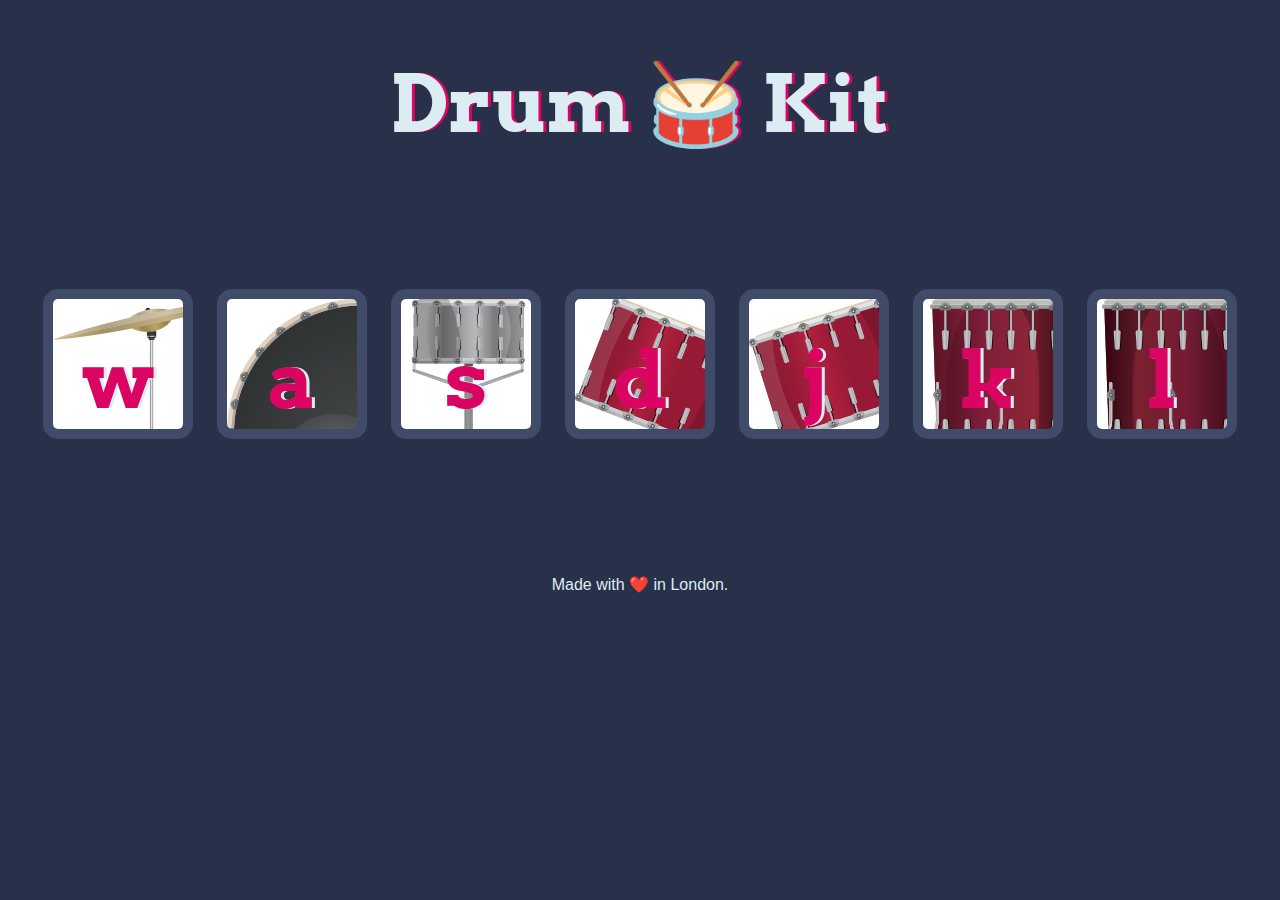
<file: 13 - drum-kit/index.html>
<!DOCTYPE html>
<html lang="en" dir="ltr">

<head>
  <meta charset="utf-8">
  <title>Drum Kit</title>
  <link rel="stylesheet" href="styles.css">
  <link href="https://fonts.googleapis.com/css?family=Arvo" rel="stylesheet">
</head>

<body>

  <h1 id="title">Drum 🥁 Kit</h1>
  <div class="set">
    <button class="w drum" onclick="playsound('w')">w</button>
    <button class="a drum" onclick="playsound('a')">a</button>
    <button class="s drum" onclick="playsound('s')">s</button>
    <button class="d drum" onclick="playsound('d')">d</button>
    <button class="j drum" onclick="playsound('j')">j</button>
    <button class="k drum" onclick="playsound('k')">k</button>
    <button class="l drum" onclick="playsound('l')">l</button>
  </div>


  <footer>
    Made with ❤️ in London.
  </footer>
  <script type="text/javascript" src="index.js"></script>
</body>

</html>
</file>
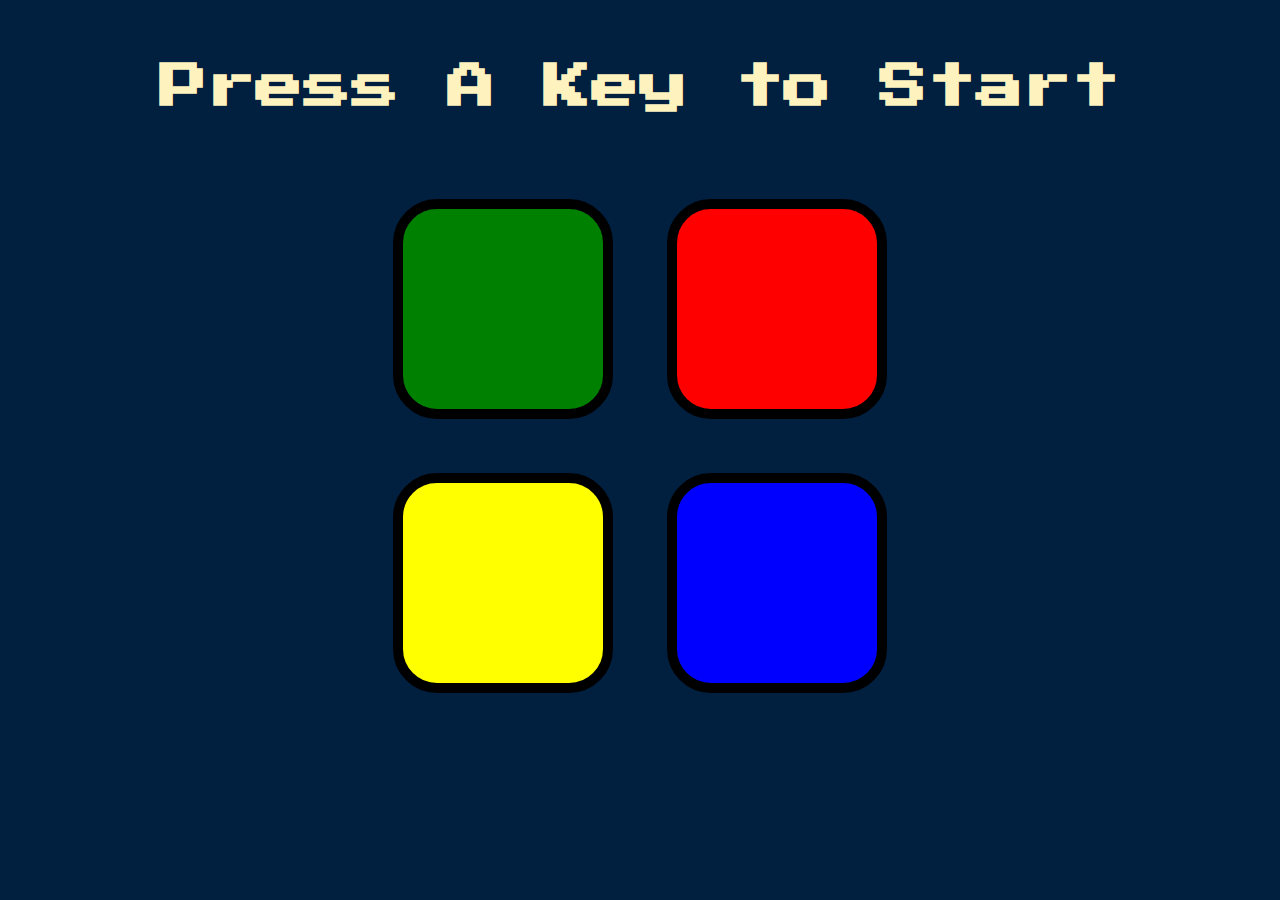
<file: 15 - simon-says-game/index.html>
<!DOCTYPE html>
<html lang="en" dir="ltr">

  <head>
    <meta charset="utf-8">
    <title>Simon</title>
    <link rel="stylesheet" href="styles.css">
    <link href="https://fonts.googleapis.com/css?family=Press+Start+2P" rel="stylesheet">
  </head>

  <body>
    <h1 class="text">Press A Key to Start</h1>
    <div class="container">
      <div lass="row">

        <div type="button" id="green" class="btn green a">
        </div>

        <div type="button" id="red" class="btn red s">
        </div>
      </div>

      <div class="row">

        <div type="button" id="yellow" class="btn yellow d">
        </div>
        <div type="button" id="blue" class="btn blue f">
        </div>

      </div>

    </div>

    <script src="https://code.jquery.com/jquery-3.6.0.min.js" integrity="sha256-/xUj+3OJU5yExlq6GSYGSHk7tPXikynS7ogEvDej/m4=" crossorigin="anonymous"></script>
    <script src="index.js" charset="utf-8"></script>
  </body>

</html>
</file>
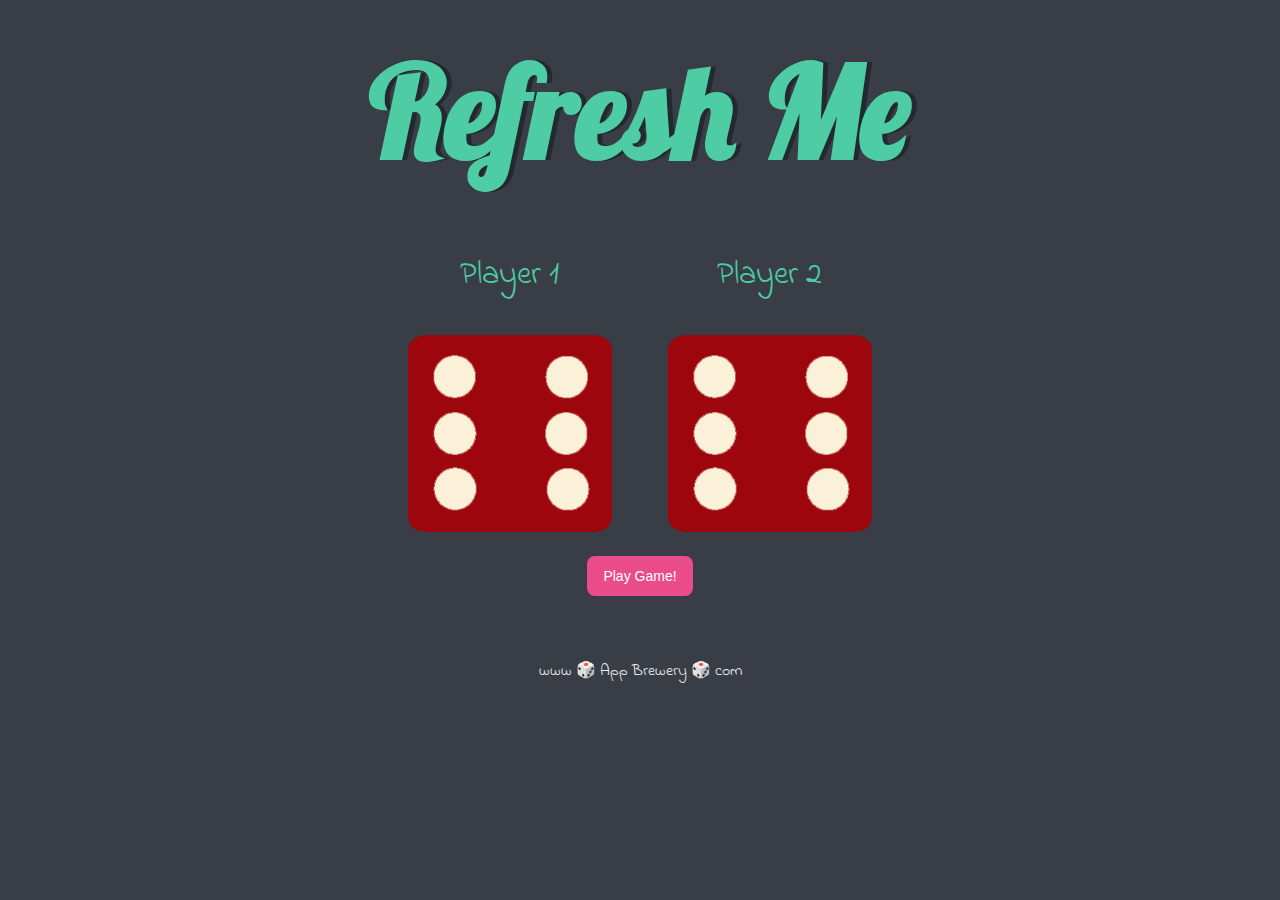
<file: 12 - dicee-challenge-js/dicee.html>
<!DOCTYPE html>
<html lang="en" dir="ltr">

  <head>
    <meta charset="utf-8">
    <title>Dicee</title>
    <link rel="stylesheet" href="styles.css">
    <link href="https://fonts.googleapis.com/css?family=Indie+Flower|Lobster" rel="stylesheet">

  </head>

  <body>

    <div class="container">
      <h1>Refresh Me</h1>

      <div class="dice">
        <p>Player 1</p>
        <img class="img1" src="images/dice6.png">
      </div>

      <div class="dice">
        <p>Player 2</p>
        <img class="img2" src="images/dice6.png">
      </div>

    </div>

    <div class="container">
      <button type="button" name="button" class="btn" onclick="playGame()">Play Game!</button>
    </div>

    <script type="text/javascript" src="index.js"></script>

  </body>

  <footer>
    www 🎲 App Brewery 🎲 com
  </footer>

</html>
</file>
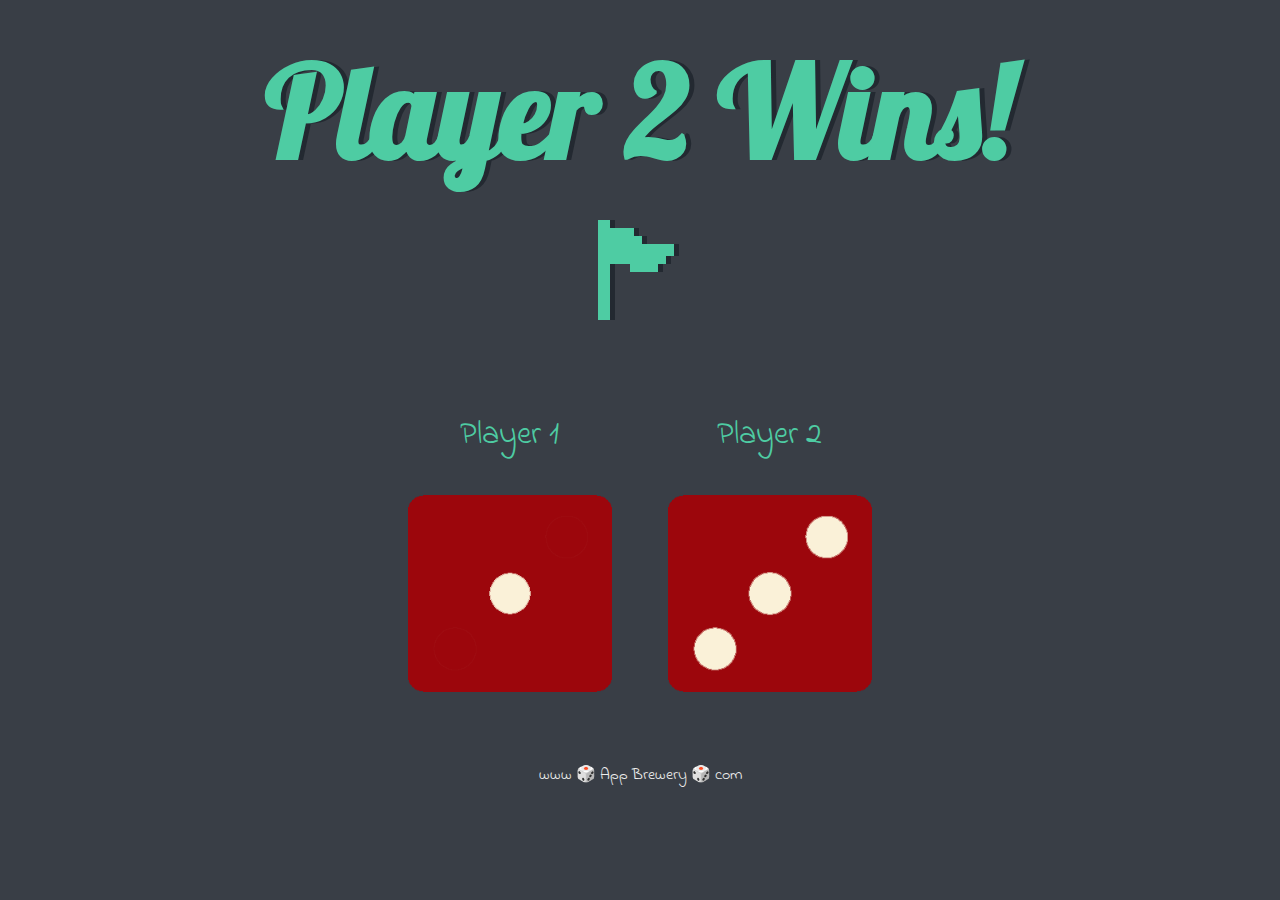
<file: dicee-challenge-js/dicee.html>
<!DOCTYPE html>
<html lang="en" dir="ltr">

  <head>
    <meta charset="utf-8">
    <title>Dicee</title>
    <link rel="stylesheet" href="styles.css">
    <link href="https://fonts.googleapis.com/css?family=Indie+Flower|Lobster" rel="stylesheet">

  </head>

  <body>

    <div class="container">
      <h1>Refresh Me</h1>

      <div class="dice">
        <p>Player 1</p>
        <img class="img1" src="images/dice6.png">
      </div>

      <div class="dice">
        <p>Player 2</p>
        <img class="img2" src="images/dice6.png">
      </div>

    </div>

    <script type="text/javascript" src="index.js"></script>
  </body>

  <footer>
    www 🎲 App Brewery 🎲 com
  </footer>

</html>
</file>
<file: 13 - drum-kit/styles.css>
body {
  text-align: center;
  background-color: #283149;
}

h1 {
  font-size: 5rem;
  color: #DBEDF3;
  font-family: "Arvo", cursive;
  text-shadow: 3px 0 #DA0463;

}

footer {
  color: #DBEDF3;
  font-family: sans-serif;
}

.w {
  background-image: url("images/crash.png");
}

.a {
background-image: url("images/kick.png");
}

.s {
background-image: url("images/snare.png");
}

.d {
background-image: url("images/tom1.png");
}

.j {
background-image: url("images/tom2.png");
}

.k {
background-image: url("images/tom3.png");
}

.l {
background-image: url("images/tom4.png");
}

.set {
  margin: 10% auto;
}

.game-over {
  background-color: red;
  opacity: 0.8;
}

.pressed {
  box-shadow: 0 3px 4px 0 #DBEDF3;
  opacity: 0.5;
}

.red {
  color: red;
}

.drum {
  outline: none;
  border: 10px solid #404B69;
  font-size: 5rem;
  font-family: 'Arvo', cursive;
  line-height: 2;
  font-weight: 900;
  color: #DA0463;
  text-shadow: 3px 0 #DBEDF3;
  border-radius: 15px;
  display: inline-block;
  width: 150px;
  height: 150px;
  text-align: center;
  margin: 10px;
  background-color: white;
}
</file>
<file: 15 - simon-says-game/styles.css>
body {
  text-align: center;
  background-color: #011F3F;
}

span {
  position: relative;
  top: 39%;
  left: 2%;
  -webkit-text-stroke: 2px black;
}

.text {
  font-family: 'Press Start 2P', cursive;
  font-size: 3rem;
  margin: 5%;
  color: #FEF2BF;
}

.container {
  display: block;
  width: 50%;
  margin: auto;
}

.btn {
  margin: 25px;
  display: inline-block;
  height: 200px;
  width: 200px;
  border: 10px solid black;
  border-radius: 20%;
}

.game-over {
  background-color: red;
  opacity: 0.8;
}

.red {
  background-color: red;
}

.green {
  background-color: green;
}

.blue {
  background-color: blue;
}

.yellow {
  background-color: yellow;
}

.pressed {
  box-shadow: 0 0 20px white;
  background-color: grey;
}
</file>
<file: 12 - dicee-challenge-js/styles.css>
.btn {
    background-color: #EA4C89;
    border-radius: 8px;
    border-style: none;
    box-sizing: border-box;
    color: #FFFFFF;
    cursor: pointer;
    display: inline-block;
    font-family: "Haas Grot Text R Web", "Helvetica Neue", Helvetica, Arial, sans-serif;
    font-size: 14px;
    font-weight: 500;
    height: 40px;
    line-height: 20px;
    list-style: none;
    margin: 0;
    outline: none;
    padding: 10px 16px;
    position: relative;
    text-align: center;
    text-decoration: none;
    transition: color 100ms;
    vertical-align: baseline;
    user-select: none;
    -webkit-user-select: none;
    touch-action: manipulation;
  }

  .btn:hover,
  .btn:focus {
    background-color: #F082AC;
  }

.container {
  width: 70%;
  margin: 0 auto 1rem auto;
  text-align: center;
}

.dice {
  text-align: center;
  display: inline-block;

}

body {
  background-color: #393E46;
}

h1 {
  margin: 30px;
  font-family: 'Lobster', cursive;
  text-shadow: 5px 0 #232931;
  font-size: 8rem;
  color: #4ECCA3;
}

p {
  font-size: 2rem;
  color: #4ECCA3;
  font-family: 'Indie Flower', cursive;
}

img {
  width: 80%;
}

footer {
  margin-top: 5%;
  color: #EEEEEE;
  text-align: center;
  font-family: 'Indie Flower', cursive;

}
</file>
<file: dicee-challenge-js/styles.css>
.container {
  width: 70%;
  margin: auto;
  text-align: center;
}

.dice {
  text-align: center;
  display: inline-block;

}

body {
  background-color: #393E46;
}

h1 {
  margin: 30px;
  font-family: 'Lobster', cursive;
  text-shadow: 5px 0 #232931;
  font-size: 8rem;
  color: #4ECCA3;
}

p {
  font-size: 2rem;
  color: #4ECCA3;
  font-family: 'Indie Flower', cursive;
}

img {
  width: 80%;
}

footer {
  margin-top: 5%;
  color: #EEEEEE;
  text-align: center;
  font-family: 'Indie Flower', cursive;

}
</file>
